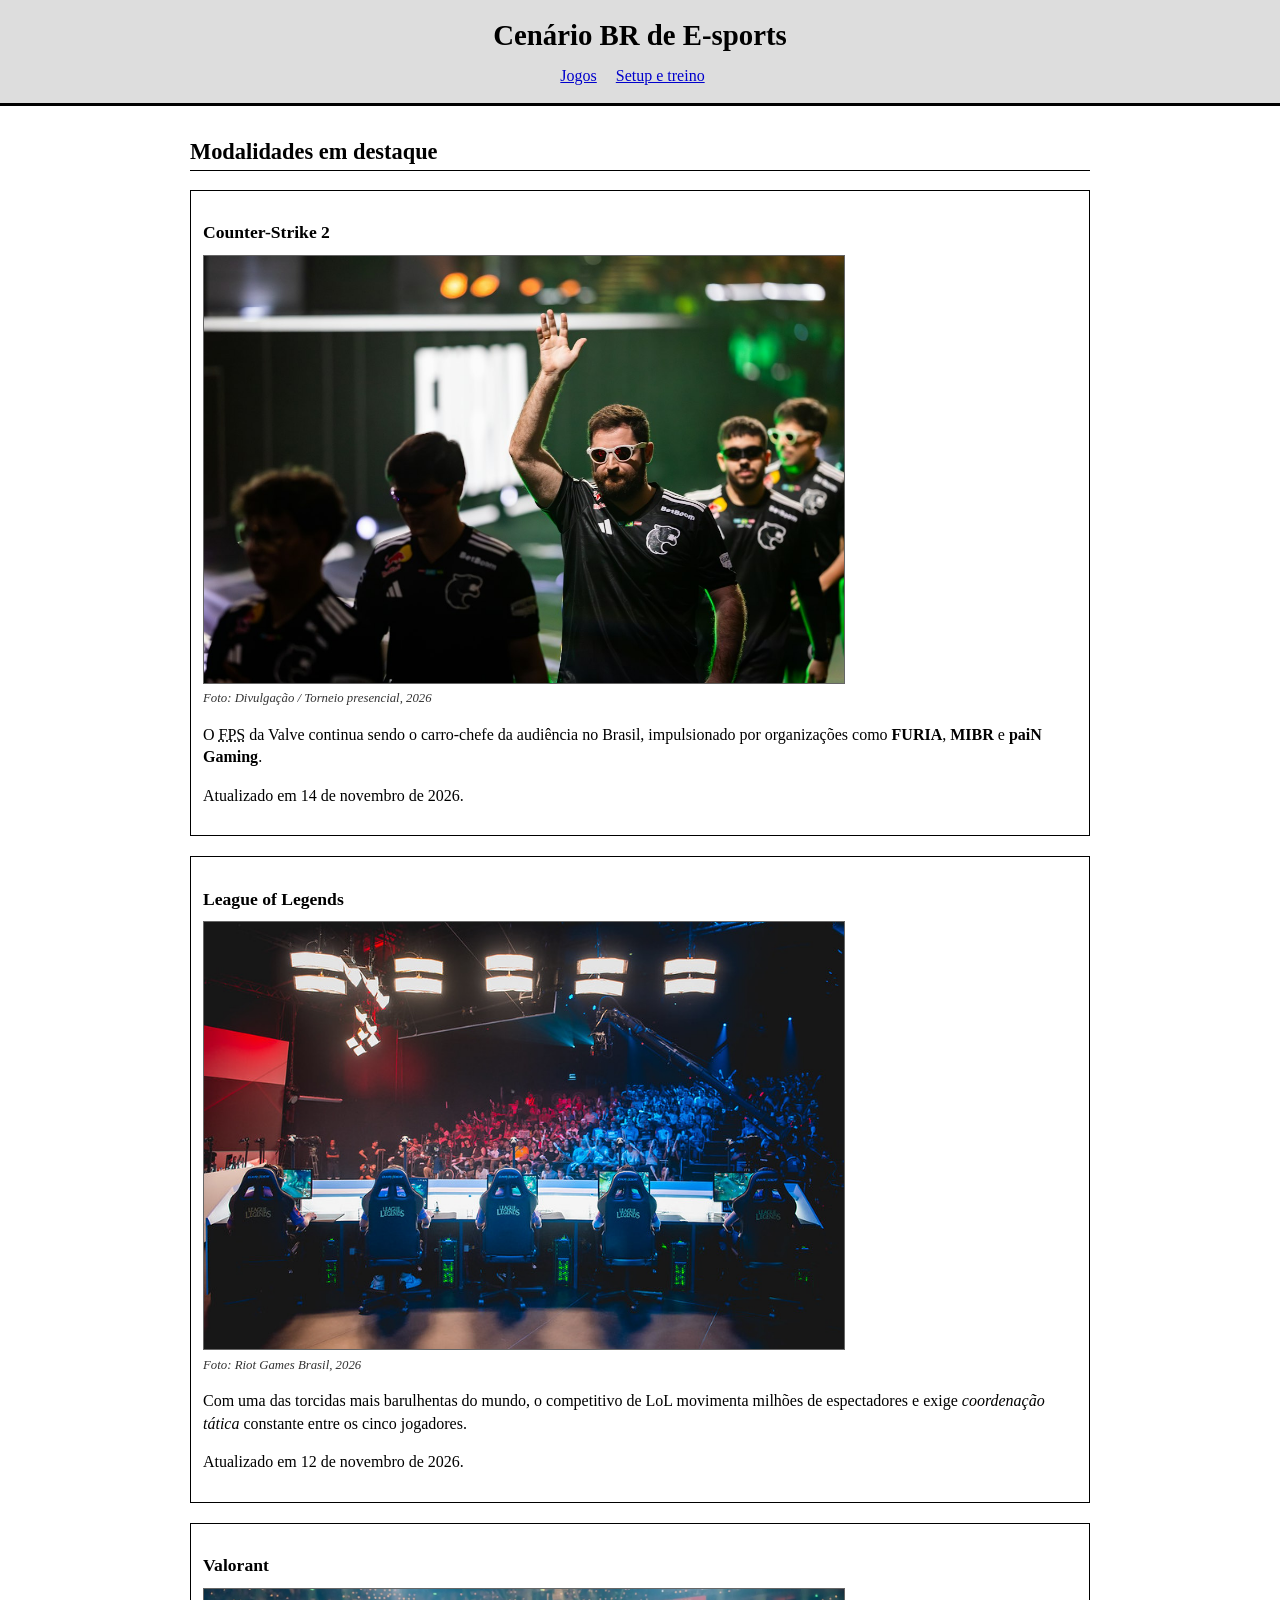
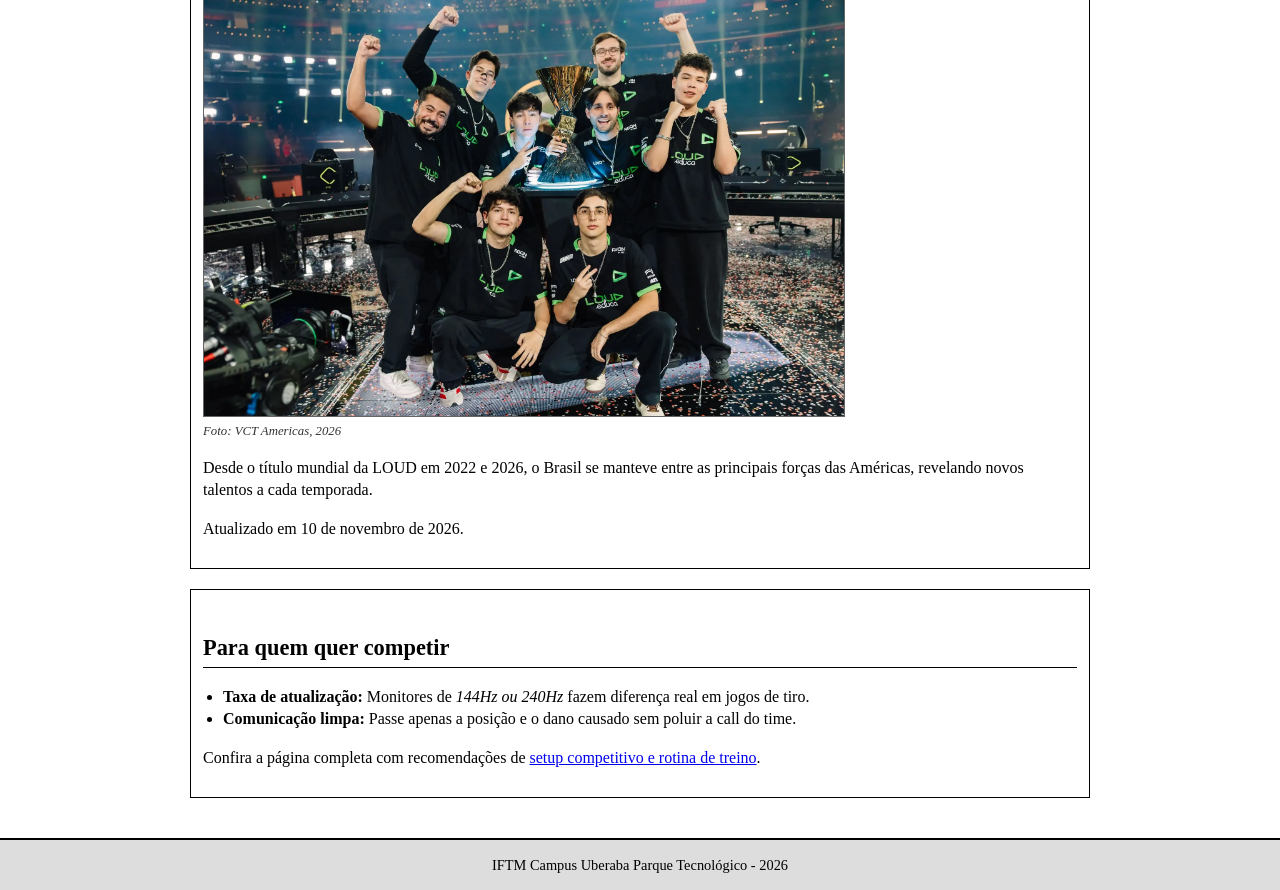
<file: index.html>
<!doctype html>
<html lang="pt-BR">
<head>
  <meta charset="utf-8">
  <meta name="viewport" content="width=device-width, initial-scale=1">
  <title>Cenário BR de E-sports | Jogos e Setup Competitivo</title>
  <meta name="description" content="Destaques do cenário brasileiro de e-sports em Counter-Strike 2, League of Legends e Valorant, com dicas práticas de setup para quem quer competir.">
  <link rel="canonical" href="https://petrickshinji.github.io/html-semantico/">
  <link rel="icon" href="favicon.svg" type="image/svg+xml">

  <meta property="og:type" content="website">
  <meta property="og:locale" content="pt_BR">
  <meta property="og:title" content="Cenário BR de E-sports | Jogos e Setup Competitivo">
  <meta property="og:description" content="Acompanhe os destaques do CS2, LoL e Valorant no Brasil e veja o que importa na hora de montar o setup.">
  <meta property="og:url" content="https://petrickshinji.github.io/html-semantico/">
  <meta property="og:image" content="https://petrickshinji.github.io/html-semantico/img/capa-og.webp">

  <link rel="icon" href="favicon.svg" type="image/svg+xml">
  <link rel="stylesheet" href="estilo.css">

  <script type="application/ld+json">
  {
    "@context": "https://schema.org",
    "@type": "WebSite",
    "name": "Cenário BR de E-sports",
    "url": "https://petrickshinji/html-semantico/",
    "description": "Página sobre o cenário competitivo brasileiro de Counter-Strike 2, League of Legends e Valorant e dicas de setup.",
    "inLanguage": "pt-BR"
  }
  </script>
</head>
<body>
  <a class="pular" href="#conteudo">Pular para o conteúdo</a>

  <header class="cabecalho-centro">
    <h1>Cenário BR de E-sports</h1>
    <nav aria-label="Principal">
      <ul>
        <li><a href="index.html" aria-current="page">Jogos</a></li>
        <li><a href="setup.html">Setup e treino</a></li>
      </ul>
    </nav>
  </header>

  <main id="conteudo">
    <div class="colunas">
      <section id="jogos" aria-labelledby="t-jogos">
        <h2 id="t-jogos">Modalidades em destaque</h2>

        <article>
          <h3>Counter-Strike 2</h3>
          <figure>
            <img src="img/cs2.jpg" alt="Jogadores da FURIA no palco durante campeonato presencial" width="640" height="360">
            <figcaption>Foto: Divulgação / Torneio presencial, 2026</figcaption>
          </figure>
          <p>O <abbr title="First-Person Shooter">FPS</abbr> da Valve continua sendo o carro-chefe da audiência no Brasil, impulsionado por organizações como <strong>FURIA</strong>, <strong>MIBR</strong> e <strong>paiN Gaming</strong>.</p>
          <p>Atualizado em <time datetime="2026-11-14">14 de novembro de 2026</time>.</p>
        </article>

        <article>
          <h3>League of Legends</h3>
          <figure>
            <img src="img/lol.jpg" alt="Palco da liga brasileira de League of Legends com torcida ao fundo" width="640" height="360" loading="lazy">
            <figcaption>Foto: Riot Games Brasil, 2026</figcaption>
          </figure>
          <p>Com uma das torcidas mais barulhentas do mundo, o competitivo de LoL movimenta milhões de espectadores e exige <em>coordenação tática</em> constante entre os cinco jogadores.</p>
          <p>Atualizado em <time datetime="2026-11-12">12 de novembro de 2026</time>.</p>
        </article>

        <article>
          <h3>Valorant</h3>
          <figure>
            <img src="img/valorant.webp" alt="Jogadores comemorando vitória após partida decisiva de Valorant" width="640" height="360" loading="lazy">
            <figcaption>Foto: VCT Americas, 2026</figcaption>
          </figure>
          <p>Desde o título mundial da LOUD em 2022 e 2026, o Brasil se manteve entre as principais forças das Américas, revelando novos talentos a cada temporada.</p>
          <p>Atualizado em <time datetime="2026-11-10">10 de novembro de 2026</time>.</p>
        </article>
      </section>

      <aside id="dicas" aria-label="Dicas para iniciantes">
        <h2>Para quem quer competir</h2>
        <ul>
          <li><strong>Taxa de atualização:</strong> Monitores de <em>144Hz ou 240Hz</em> fazem diferença real em jogos de tiro.</li>
          <li><strong>Comunicação limpa:</strong> Passe apenas a posição e o dano causado sem poluir a call do time.</li>
        </ul>
        <p>Confira a página completa com recomendações de <a href="setup.html">setup competitivo e rotina de treino</a>.</p>
      </aside>
    </div>
  </main>

  <footer>
    <address>IFTM Campus Uberaba Parque Tecnológico - 2026</address>
  </footer>
</body>
</html>
</file>
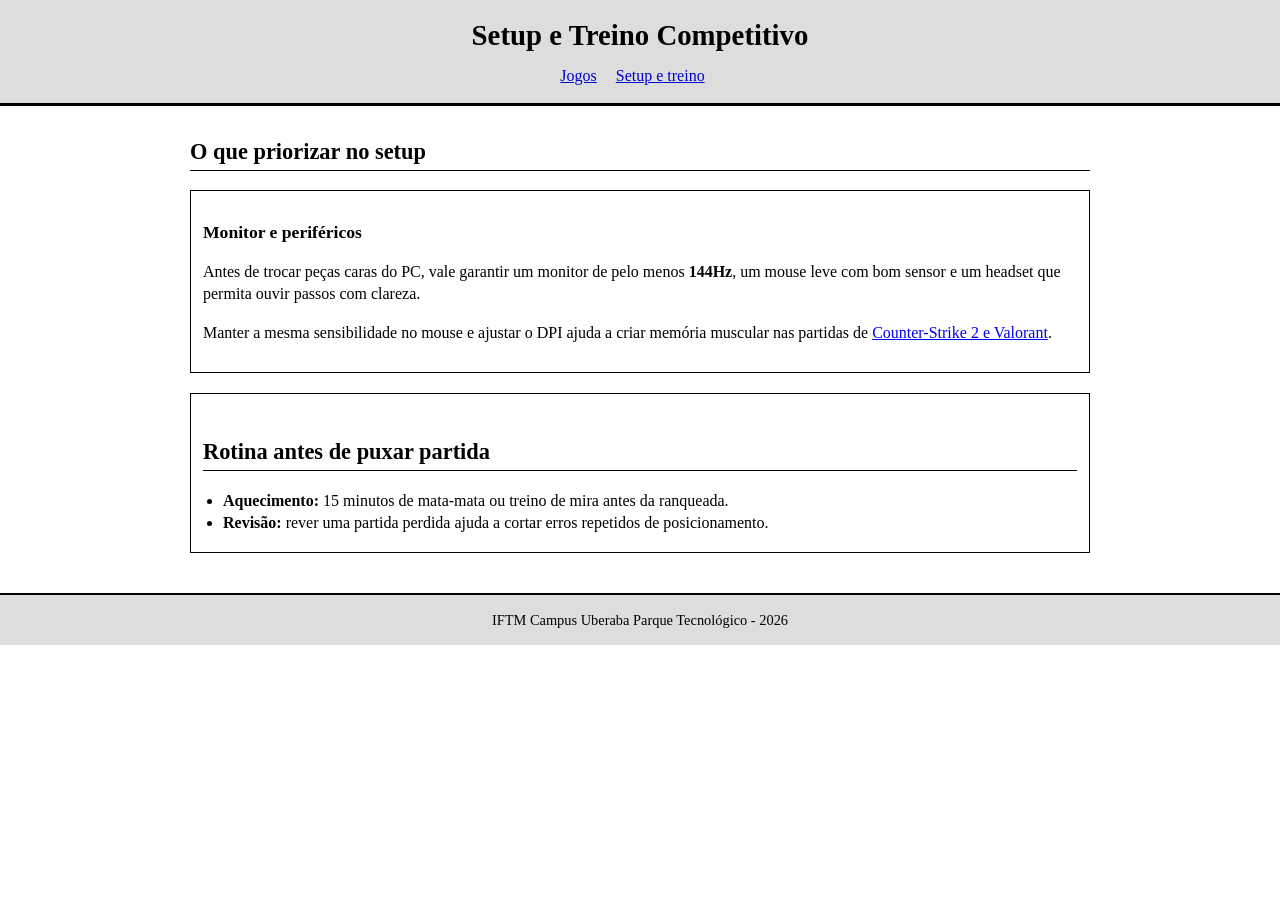
<file: setup.html>
<!doctype html>
<html lang="pt-BR">
<head>
  <meta charset="utf-8">
  <meta name="viewport" content="width=device-width, initial-scale=1">
  <title>Setup Competitivo e Rotina de Treino | Cenário BR de E-sports</title>
  <meta name="description" content="Veja o que priorizar em monitor, mouse e fone e como organizar uma rotina de treino para evoluir em jogos competitivos.">
  <link rel="canonical" href="https://petrickshinji.github.io/html-semantico/">
    <link rel="icon" href="favicon.svg" type="image/svg+xml">

  <meta property="og:type" content="article">
  <meta property="og:locale" content="pt_BR">
  <meta property="og:title" content="Setup Competitivo e Rotina de Treino">
  <meta property="og:description" content="Periféricos que realmente fazem diferença e hábitos simples para melhorar nas partidas ranqueadas.">
  <meta property="og:url" content="https://petrickshinji.github.io/html-semantico/setup.html">
  <meta property="og:image" content="https://petrickshinji.github.io/html-semantico/img/capa-og.webp">

  <link rel="icon" href="favicon.svg" type="image/svg+xml">
  <link rel="stylesheet" href="estilo.css">
</head>
<body>
  <a class="pular" href="#conteudo">Pular para o conteúdo</a>

  <header class="cabecalho-centro">
    <h1>Setup e Treino Competitivo</h1>
    <nav aria-label="Principal">
      <ul>
        <li><a href="index.html">Jogos</a></li>
        <li><a href="setup.html" aria-current="page">Setup e treino</a></li>
      </ul>
    </nav>
  </header>

  <main id="conteudo">
    <section aria-labelledby="t-perifericos">
      <h2 id="t-perifericos">O que priorizar no setup</h2>
      <article>
        <h3>Monitor e periféricos</h3>
        <p>Antes de trocar peças caras do PC, vale garantir um monitor de pelo menos <strong>144Hz</strong>, um mouse leve com bom sensor e um headset que permita ouvir passos com clareza.</p>
        <p>Manter a mesma sensibilidade no mouse e ajustar o DPI ajuda a criar memória muscular nas partidas de <a href="index.html#jogos">Counter-Strike 2 e Valorant</a>.</p>
      </article>
    </section>

    <aside aria-label="Rotina rápida">
      <h2>Rotina antes de puxar partida</h2>
      <ul>
        <li><strong>Aquecimento:</strong> 15 minutos de mata-mata ou treino de mira antes da ranqueada.</li>
        <li><strong>Revisão:</strong> rever uma partida perdida ajuda a cortar erros repetidos de posicionamento.</li>
      </ul>
    </aside>
  </main>

  <footer>
    <address>IFTM Campus Uberaba Parque Tecnológico - 2026</address>
  </footer>
</body>
</html>
</file>
<file: estilo.css>
body {
  font-family: 'Times New Roman', serif;
  background-color: #ffffff;
  color: #000000;
  margin: 0;
  padding: 0;
  line-height: 1.4;
}

.cabecalho-centro {
  text-align: center;
}

.pular {
  position: absolute;
  left: -999px;
}

.pular:focus {
  left: 5px;
  top: 5px;
  background: yellow;
  color: black;
  padding: 5px;
}

header {
  background-color: #dddddd;
  border-bottom: 3px solid #000000;
  padding: 15px;
}

header h1 {
  margin: 0 0 10px 0;
  font-size: 1.8rem;
}

nav ul {
  padding: 0;
  margin: 0;
  list-style-type: none;
}

nav li {
  display: inline;
  margin-right: 15px;
}

nav a {
  color: #0000cc;
  text-decoration: underline;
}

main {
  max-width: 900px;
  margin: 20px auto;
  padding: 0 15px;
}

.colunas {
  display: block;
}

h2 {
  font-size: 1.4rem;
  border-bottom: 1px solid #000;
  padding-bottom: 3px;
  margin-top: 30px;
}

h3 {
  font-size: 1.1rem;
  margin-bottom: 5px;
}

article, aside, #torneios, #contato {
  background: #ffffff;
  border: 1px solid #000000;
  padding: 12px;
  margin-bottom: 20px;
}

figure {
  margin: 10px 0;
}

img {
  max-width: 100%;
  height: auto;
  border: 1px solid #666;
}

figcaption {
  font-size: 0.8rem;
  font-style: italic;
  color: #333;
}

aside ul {
  margin: 5px 0;
  padding-left: 20px;
}

table {
  width: 100%;
  border-collapse: collapse;
  margin-top: 10px;
}

caption {
  font-weight: bold;
  text-align: left;
  margin-bottom: 5px;
}

th, td {
  border: 1px solid #000000;
  padding: 8px;
  text-align: left;
}

thead th {
  background-color: #eeeeee;
}

fieldset {
  border: 1px solid #000;
  padding: 10px;
  margin-bottom: 10px;
}

legend {
  font-weight: bold;
}

label {
  display: block;
  margin-top: 8px;
  font-size: 0.9rem;
}

input, select, textarea {
  width: 100%;
  padding: 4px;
  margin-top: 2px;
  border: 1px solid #000;
  box-sizing: border-box;
}

button {
  background-color: #cccccc;
  border: 2px outset #999;
  padding: 6px 12px;
  font-weight: bold;
  cursor: pointer;
  margin-top: 5px;
}

button:active {
  border-style: inset;
}

footer {
  background-color: #dddddd;
  border-top: 2px solid #000;
  text-align: center;
  padding: 15px;
  margin-top: 40px;
  font-size: 0.9rem;
}

footer address {
  font-style: normal;
}
</file>
